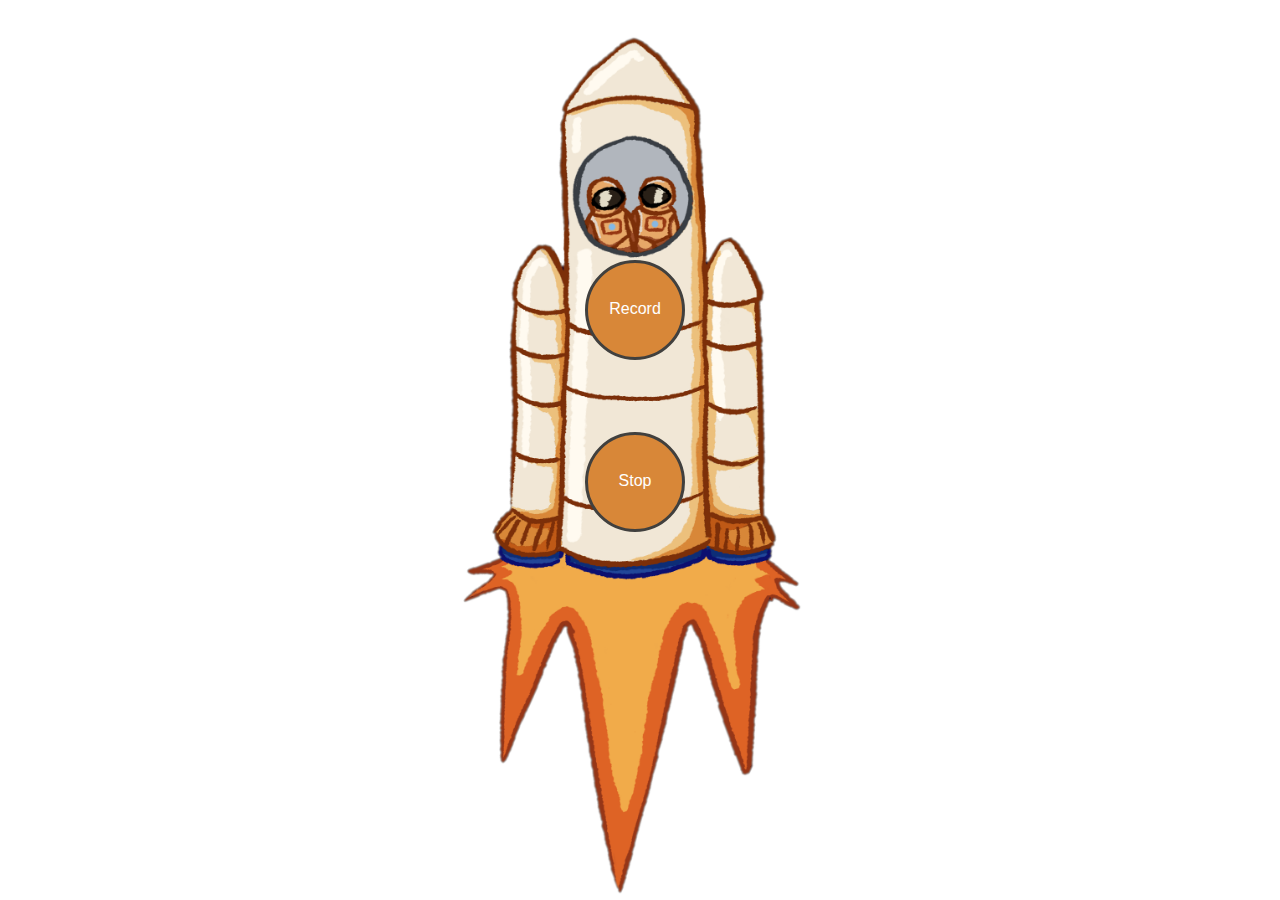
<file: public/Astro1.html>
<!DOCTYPE html>
<html lang="en-us">
  <head>
    <meta charset="utf-8">
    <meta name="viewport" content="width=device-width">
    <title>STEAMake-Believe</title>
    <link href="styles/app.css" type="text/css" rel="stylesheet">
    <script src="scripts/NoSleep.min.js"></script>
	<meta name="robots" content="noindex">
  </head>
  <body>

    <div class="wrapper" data-token="alpha">
      <section class="main-controls">
        <div id="buttons">
          <button class="record">Record</button>
          <button class="stop">Stop</button>
        </div>
      </section>
    </div>

    <script src="scripts/app.js"></script>

  </body>
</html>
</file>
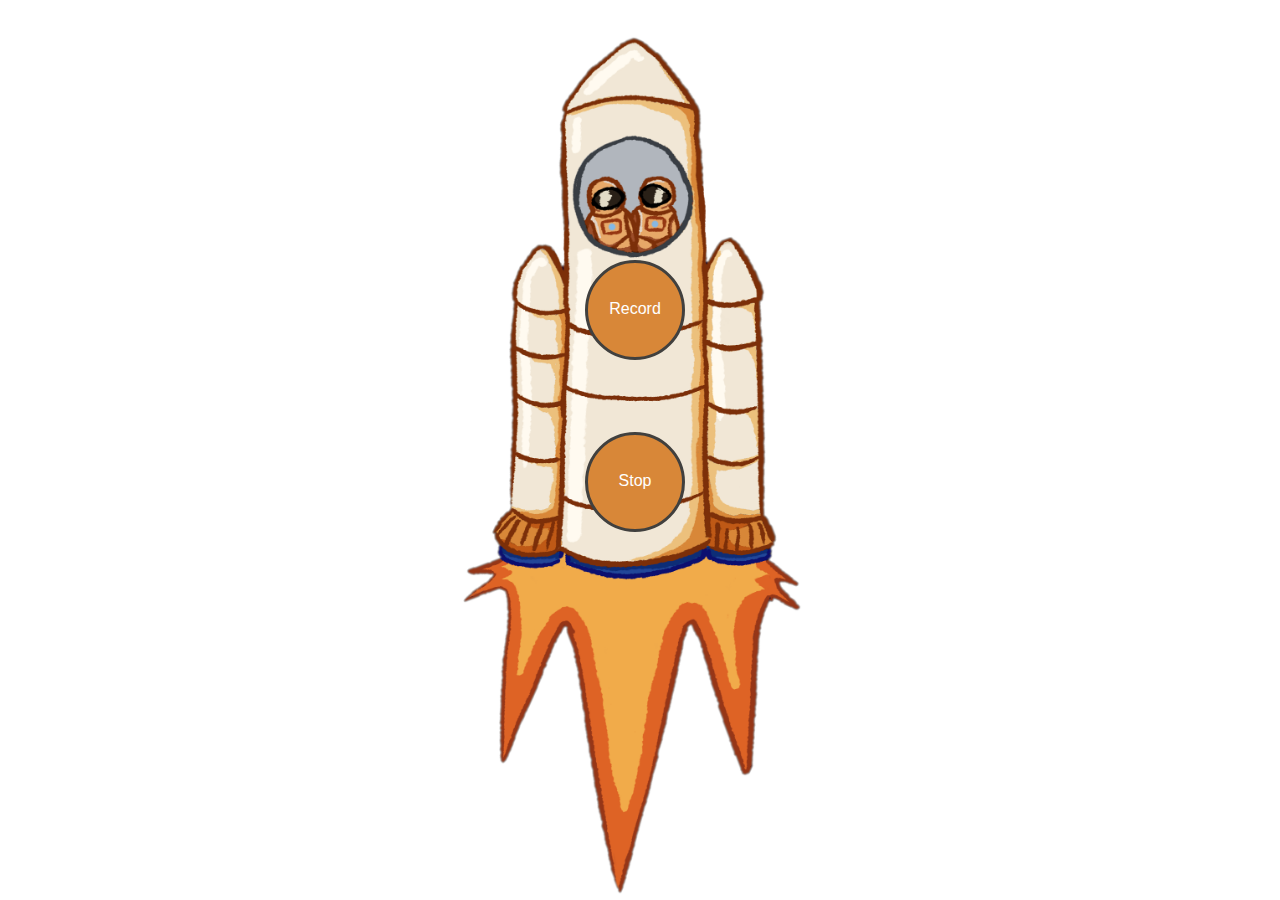
<file: public/Blastoff2.html>
<!DOCTYPE html>
<html lang="en-us">
  <head>
    <meta charset="utf-8">
    <meta name="viewport" content="width=device-width">
    <title>STEAMake-Believe</title>
    <link href="styles/app.css" type="text/css" rel="stylesheet">
    <script src="scripts/NoSleep.min.js"></script>
	<meta name="robots" content="noindex">
  </head>
  <body>

    <div class="wrapper" data-token="bravo">
      <section class="main-controls">
        <div id="buttons">
          <button class="record">Record</button>
          <button class="stop">Stop</button>
        </div>
      </section>
    </div>

    <script src="scripts/app.js"></script>

  </body>
</html>
</file>
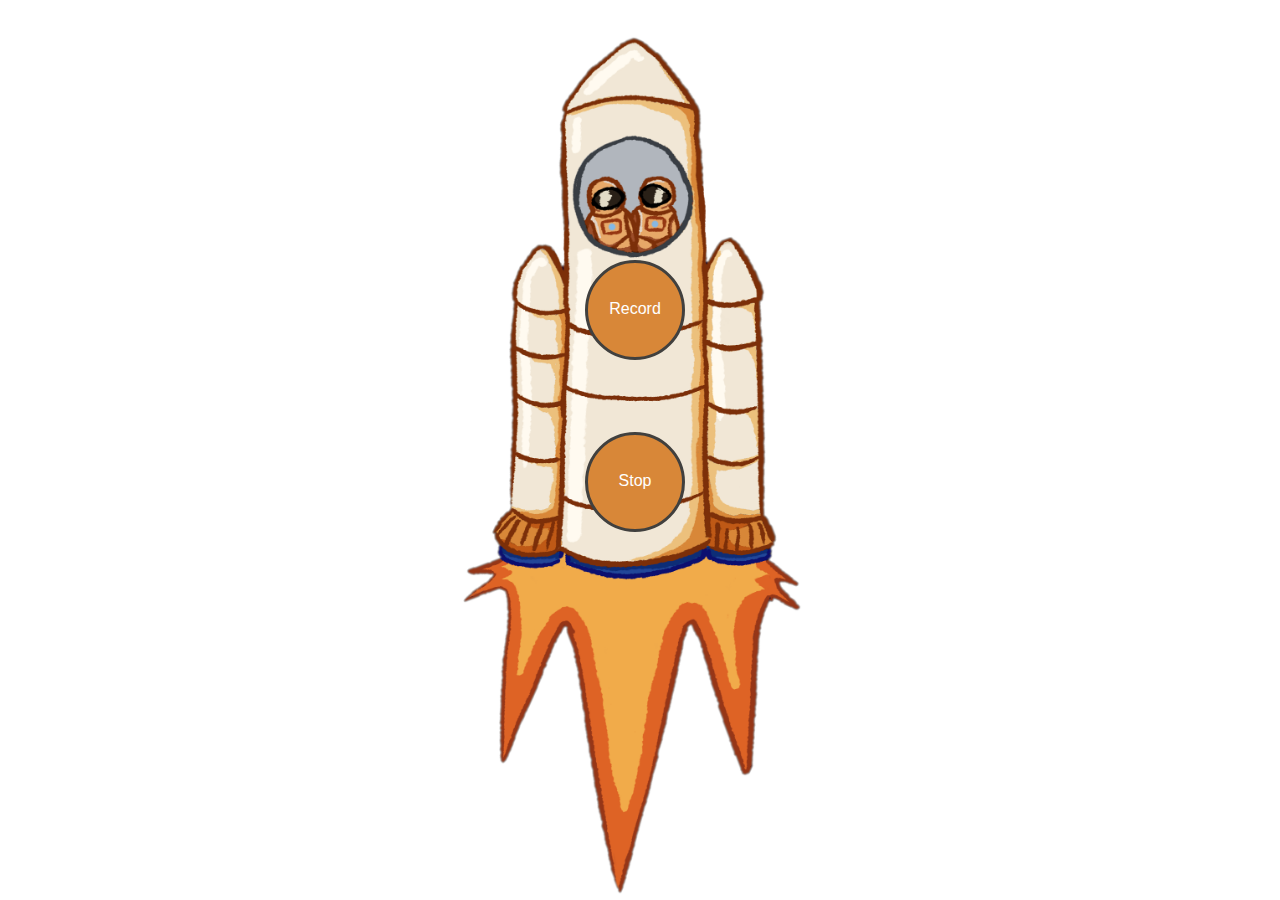
<file: public/Galaxy20.html>
<!DOCTYPE html>
<html lang="en-us">
  <head>
    <meta charset="utf-8">
    <meta name="viewport" content="width=device-width">
    <title>STEAMake-Believe</title>
    <link href="styles/app.css" type="text/css" rel="stylesheet">
    <script src="scripts/NoSleep.min.js"></script>
	<meta name="robots" content="noindex">
  </head>
  <body>

    <div class="wrapper" data-token="galaxy">
      <section class="main-controls">
        <div id="buttons">
          <button class="record">Record</button>
          <button class="stop">Stop</button>
        </div>
      </section>
    </div>

    <script src="scripts/app.js"></script>

  </body>
</html>
</file>
<file: public/styles/app.css>
* {
  margin: 0;
  padding: 0;
  box-sizing: border-box;
}

html, body {
  height: 100%;
}

body {
  font-family: 'Helvetica Neue', Helvetica, Arial, sans-serif;
  font-size: 0.8rem;
  background-image: url("../rocketship.png");
  background-repeat: no-repeat;
  background-position: center top; 
  background-size: auto 100%;
}

.wrapper {
  height: 100%;
  width: 100%;
  display: flex;
  padding-top: 28vh;
  flex-direction: column;
}

h1, h2 {
  font-size: 2rem;
  text-align: center;
  font-weight: normal;
  padding: 0.5rem 0 0 0;
}

.main-controls {
  padding: 0.5rem 0;
}

#buttons {
  display: flex;
  flex-direction: column;
  justify-content: space-between;
  height: 100%;
}

#buttons button {
  min-width: 100px;
  max-width: 100px;
  display: inline-block;
  border-radius: 100%;
  overflow: none;
  text-align: center;
  margin-left: calc(50% - 55px);
  margin-bottom: 8vh;
  padding:0;
  font-size: 1rem;
  background: #D88738;
  color: white;
  border:solid 3px #41403E;
  transition: all 0.2s;
}
button:before {
  content:'';
  display:inline-block;
  vertical-align: middle;
  padding-top:100%;
}
button:hover, button:focus {
  box-shadow: inset 0px 0px 10px rgba(255, 255, 255, 1);
  background: #0ae;
}

button:active {
  box-shadow: inset 0px 0px 20px rgba(0,0,0,0.5);
  transform: translateY(2px);
}

#buttons button.active {
	background: red;
	font-size: 0.75rem;
}

#buttons button.stop.active {
  width: 125px;
  max-width: 125px;
  margin-left: calc(50% - 70px);
}

#buttons button.stop.active:before {
  padding-top: 60%;
}

section, article {
  display: block;
}
audio {
  width: 100%;
  display: block;
  margin: 1rem auto 0.5rem;
}

/* Adjustments for thinner screens */
@media all and (max-width: 1000px) {
  .wrapper {
    padding-top: 29vh;
  }
  #buttons button {
    margin-bottom: 8vh;
  }
}
@media all and (max-width: 700px) {
  body {
	background-size:cover;
  }
  .wrapper {
    padding-top: 28vh;
  }
  #buttons button {
	min-width: 80px;
	max-width: 80px;
    margin-left: calc(50% - 42px);
    margin-bottom: 8vh;
    font-size: 1rem;
  }
}
</file>
